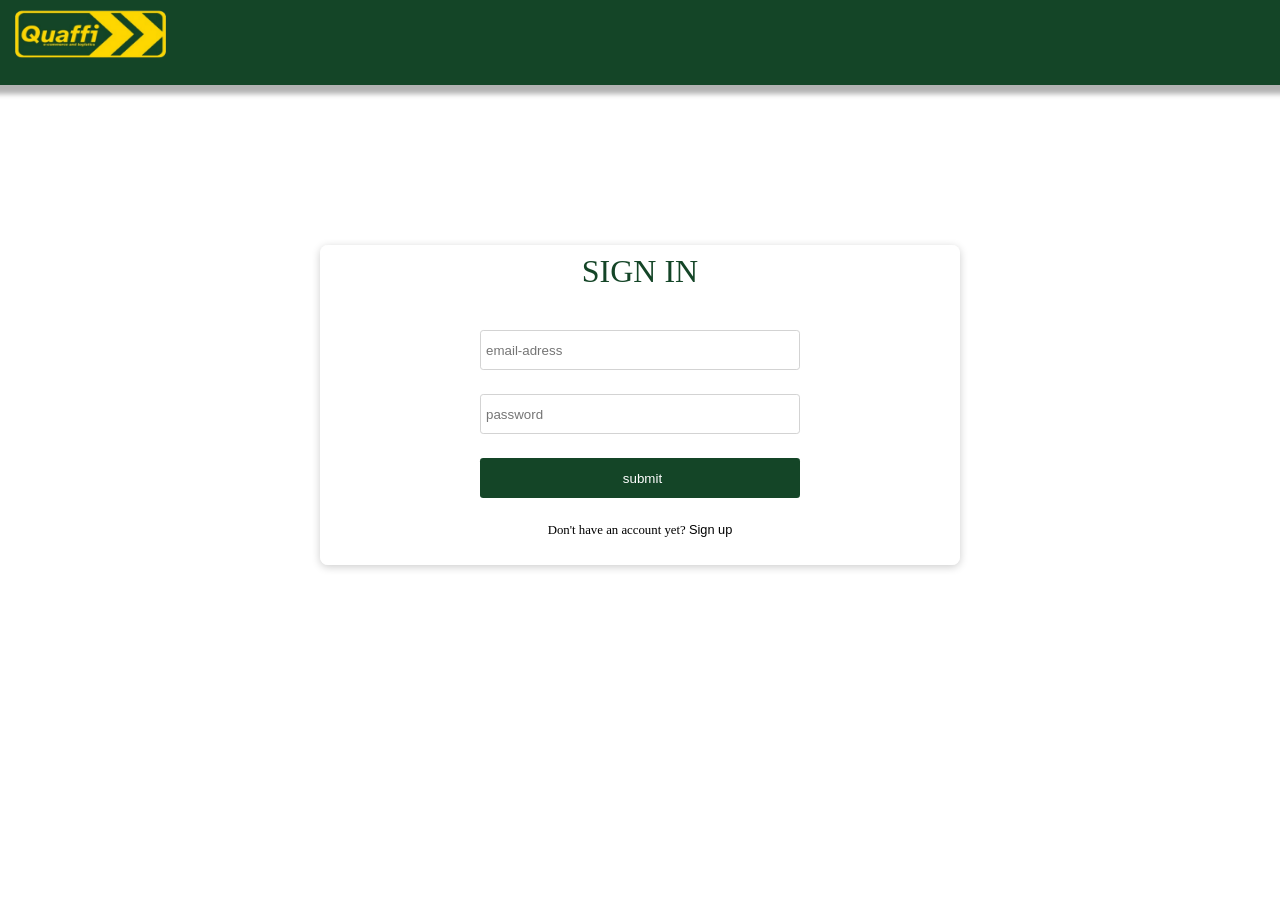
<file: index.html>
<!DOCTYPE html>
<html lang="en">
<head>
    <meta charset="UTF-8">
    <meta name="viewport" content="width=device-width, initial-scale=1.0">
    <title>Sign in | Quaffi logistics</title>
    <link rel="stylesheet" href="styles/index.css   ">
    <link rel="preconnect" href="https://fonts.googleapis.com">
<link rel="preconnect" href="https://fonts.gstatic.com" crossorigin>
<link href="https://fonts.googleapis.com/css2?family=Geologica:wght@100..900&display=swap" rel="stylesheet">
</head>
<body>
<header class="header">
    <div class="logo">
        <img src="assets/Images/20240501_092216.png" width="181"  height="92">
    </div>
</header>
<center>
    <div class="container">
        <div class="cover">
        <div class="top">SIGN IN</div>
        <form action="" method="post" class="login-form">
            <input type="email" class="email-adress" placeholder="email-adress" required>
            <input type="password" class="password" placeholder="password" required>
            <input type="submit" value="submit" class="submit-btn">
        </form>
        <div class="change">Don't have an account yet? <button class="js-sign-up" onclick="changePage('Up');">Sign up</button></div>
    </div>
    </div>
<center>
</body>
<script src="scripts/change-page.js"></script> 
</html>
</file>
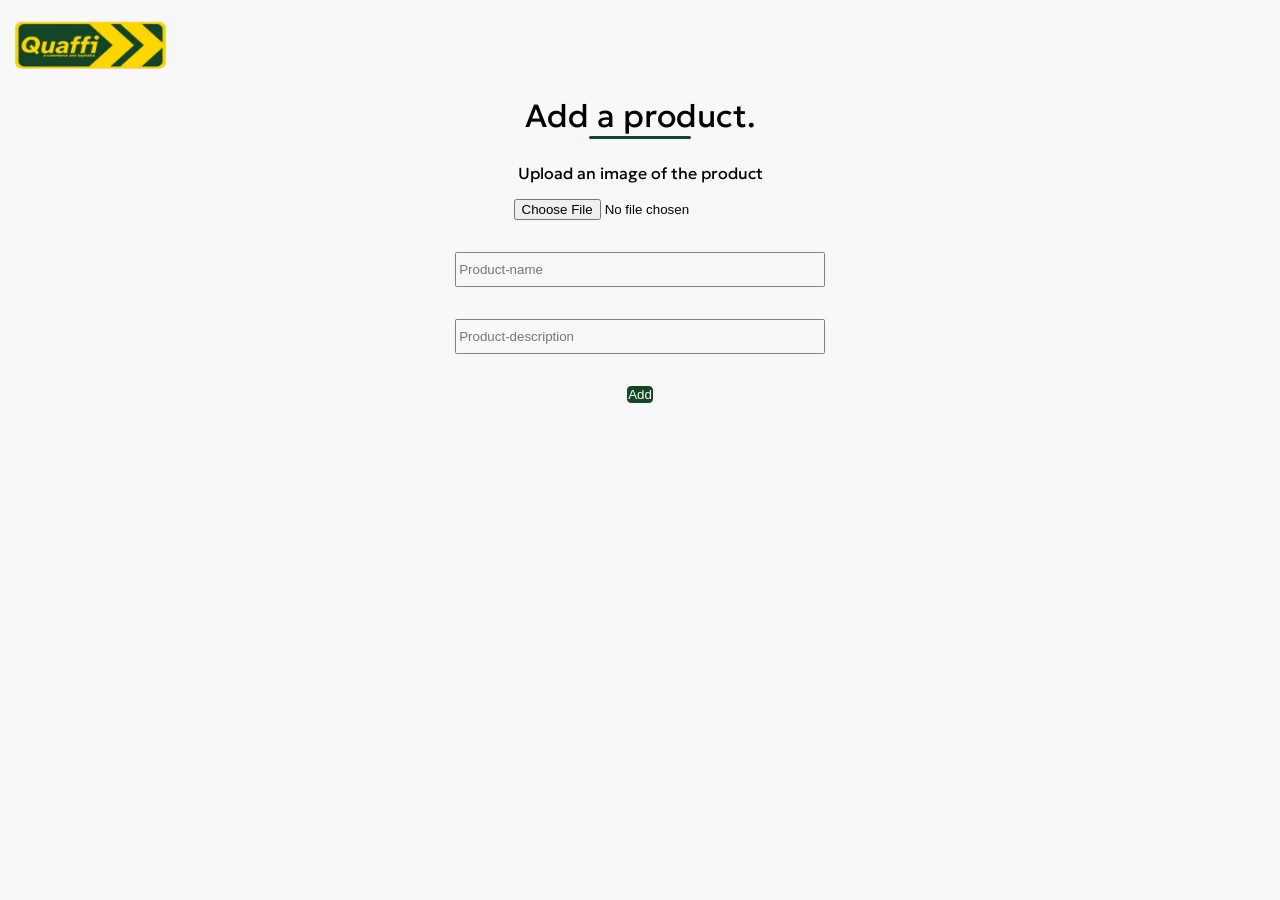
<file: add-products.html>
<!DOCTYPE html>
<html lang="en">
<head>
    <meta charset="UTF-8">
    <meta name="viewport" content="width=device-width, initial-scale=1.0">
    <title>Vendor | Add products | Quaffi logistics</title>
    <link rel="stylesheet" href="styles/add-products.css">
    <link rel="preconnect" href="https://fonts.googleapis.com">
<link rel="preconnect" href="https://fonts.gstatic.com" crossorigin>
<link href="https://fonts.googleapis.com/css2?family=Geologica:wght@100..900&display=swap" rel="stylesheet">
</head>
<body>
    <div class="logo">
        <img src="assets/Images/20240501_092216.png" width="181"  height="92">
    </div>
    <center>
        <div class="add">Add a product.</div>
        <hr class="hr">
    </center>

    <form action="" method="" class="form">
        <div class="tag">Upload an image of the product</div>
        <center>
        <input type="file" class="file" accept=".jpeg, .png, ">
        </center>
        <input type="text" class="product-name" placeholder="Product-name">
        <input type="text" class="description" placeholder="Product-description">
        <input type="submit" value="Add" class="add-btn">
    </form>
</body>
</html>
</file>
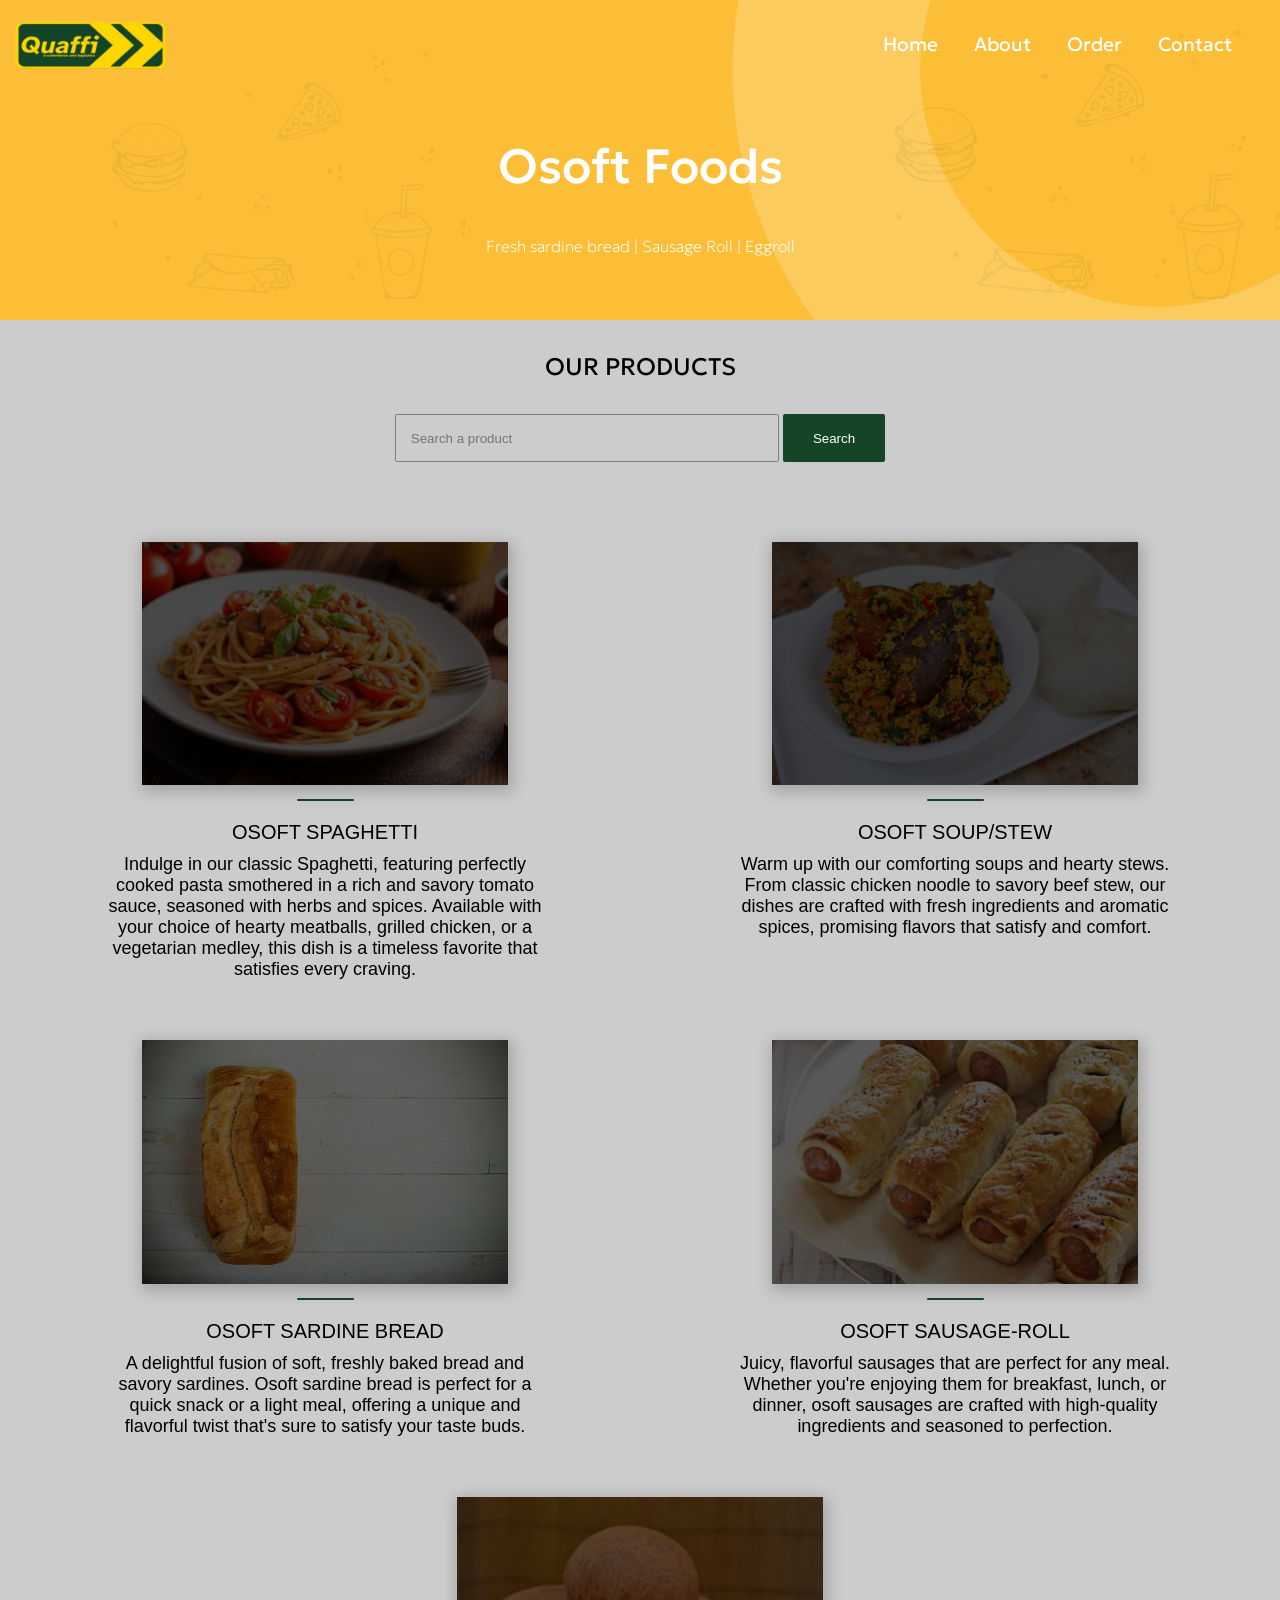
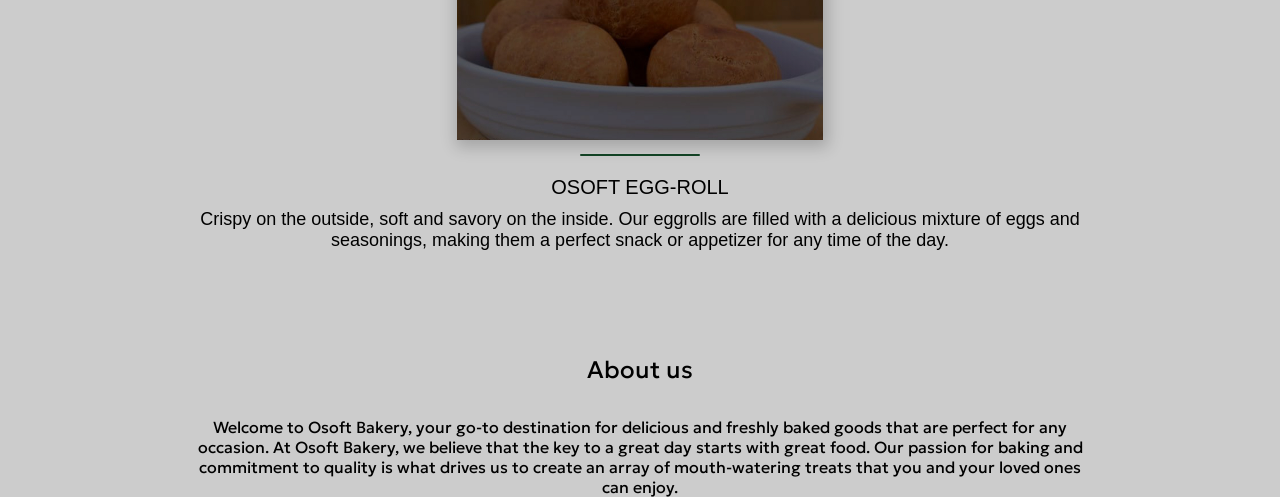
<file: home-admin.html>
<!DOCTYPE html>
<html lang="en">
<head>
    <meta charset="UTF-8">
    <meta name="viewport" content="width=device-width, initial-scale=1.0">
    <title>Home | Quaffi logistics</title>
    <link rel="stylesheet" href="styles/home.css">
    <link rel="preconnect" href="https://fonts.googleapis.com">
<link rel="preconnect" href="https://fonts.gstatic.com" crossorigin>
<link href="https://fonts.googleapis.com/css2?family=Geologica:wght@100..900&display=swap" rel="stylesheet">
</head>
<body>
    <div class="top">
        <div class="logo">
            <img src="assets/Images/20240501_092216.png" width="181"  height="92">
            <div class="nav">
                <a href="">Home</a>
                <a href="#about">About</a>
                <a href="">Order</a>
                <a href="">Contact</a>
            </div>
            <div class="osoft-sardine-bread">Osoft Foods</div>
            <div class="osoft">Fresh sardine bread | Sausage Roll | Eggroll</div>
        </div>
    </div>
    <center>
    <div class="products-container">
       <div class="our-products">OUR PRODUCTS</div> 
        <div class="search"><input type="search" class="search-box" placeholder="Search a product"></input> <input type="submit" value="Search" class="search-button"></input> </div>
        <div class="services">
            
    </div>
</center>

    <div class="about" id="about">
        <center>
       <div class="about-title">
        About us
       </div> 
       <div class="about-content">
        Welcome to Osoft Bakery, your go-to destination for delicious and freshly baked goods that are perfect for any occasion. At Osoft Bakery, we believe that the key to a great day starts with great food. Our passion for baking and commitment to quality is what drives us to create an array of mouth-watering treats that you and your loved ones can enjoy.
    </div>
    </center>
    </div>
</body>
<script src="scripts/render-products.js"></script>
</html>
</file>
<file: styles/index.css>
*{
    margin: 0;
    padding: 0;
    box-sizing: border-box;
}

 

.container{
    background-color: rgba(255, 255, 255, 0.8);
    /* padding: 10rem; */
    display: flex;
    width: 50%;
    /* justify-content: center; */
    /* align-items: center; */
    margin-top: 10rem;
    border-radius: .5rem;
    min-height: 20rem;
    flex-direction: column;
    box-shadow:0px 2px 8px 0px rgba(0, 0, 0, .2);
    transition: .6s ease-in-out;
}

.top{
    color: #144527;
    padding: .5rem;
    font-weight: 400;
    font-size: 2rem;
}

.email-adress{
    width:50%;
    height: 40px;
    /* margin-top:.5rem; */
    border: 1.5px solid lightgray;
    border-radius: .2rem ;
    text-indent: 5px;
    margin-bottom:1.5rem;
}

.password{
    width:50%;
    height: 40px;
    /* margin-top:.5rem; */
    border: 1.5px solid lightgray;
    border-radius: .2rem ;
    text-indent: 5px;
    margin-bottom:1.5rem;
}

.login-form{
    margin-top:2rem;
}

.submit-btn{
    width:50%;
    height: 40px;
    /* margin-top:.5rem; */
    border: 1.5px solid lightgray;
    border-radius: .2rem ;
    text-indent: 5px;
    /* margin-bottom:1rem; */
    background-color: #144527;
    color: white;
    border: none;
    cursor: pointer;
}

.submit-btn:hover{
    opacity: 0.8;
}

.change{
    font-weight: 100;
    font-size: .8rem;
    margin-top: 1.5rem;
    margin-bottom: 1rem;
}

.change button{
    font-weight: 100;
    font-size: .8rem;
    background-color: transparent;
    border: none;
    cursor: pointer;
}

.change button:hover{
    text-decoration: underline;
}


.margin{
    margin-top: 6rem;
}

.name{
    float: right;
    display: inline;
    padding: 1rem;
    font-size: 1.5rem;
}

@media all and (max-width: 920px) {
    .title {
        padding: 0;
        margin: 50px 20px;
    }
    .container {
        width: calc(100% - 40px);
        margin: 20px auto;
        /* color: red; */
        padding: 20px;
        height: fit-content;
    }
    .top {
        margin: 10px 0 0;
    }

    .email-adress, .password, .submit-btn{
        width: 100%;
    }
}

.header{
    background-color: #144527;
    margin-top: -1rem;
    box-shadow: 0px 1px 5px 8px rgba(0, 0, 0, 0.3);
}

.logo{
    /* padding: 10px ;*/
    padding-top: 5px;
}

.carousel-container {
    position: relative;
    width: 80%;
    max-width: 800px;
    overflow: hidden;
    margin: auto;
}

.carousel {
    display: flex;
    transition: transform 0.5s ease-in-out;
}

.carousel-inner {
    display: flex;
    width: 100%;
}

.carousel-item {
    min-width: 100%;
    box-sizing: border-box;
}

.carousel img {
    width: 100%;
    display: block;
}

.carousel-caption {
    position: absolute;
    bottom: 10px;
    left: 10px;
    background: rgba(0, 0, 0, 0.5);
    color: white;
    padding: 10px;
    border-radius: 5px;
}

.carousel-control {
    position: absolute;
    top: 50%;
    transform: translateY(-50%);
    background-color: rgba(0, 0, 0, 0.5);
    color: white;
    border: none;
    padding: 10px;
    cursor: pointer;
    z-index: 1;
}

.carousel-control.prev {
    left: 10px;
}

.carousel-control.next {
    right: 10px;
}
</file>
<file: styles/add-products.css>
*{
    padding: 0;
    margin: 0;
    box-sizing: border-box;
}

body{
    background-color: #f8f8f8;
    font-family: 'geologica', sans-serif;
}

.add{
    font-size: 2rem;
}

.hr{
    width: 8%;
    height: 2.5px;
    background-color: #144527;
    border: none;
    border-radius: 2rem;
}

.form{
    display: flex;
    align-items: center;
    flex-direction: column;
    padding: 1.5rem;
}

.form input{
    margin: 1rem;
}

.product-name, .description{
    width: 30%;
    height: 2.2rem;
    background-color: transparent;
    border: 1px solid gray;
    border-radius: .1rem;
    text-indent: 3px;
}

.add-btn{
    background-color:#144527;
    border: 1px solid #144527;
    color: white;
    border-radius: 4px;
    transition: .5s ease-in-out;
}

.add-btn:hover{
    background-color: transparent;
    color: #144527;
}
</file>
<file: styles/home.css>
*{
    margin: 0;
    padding: 0;
    box-sizing: border-box;
}

html{
    scroll-behavior: smooth;
}

body{
    background-color:#cccccc;
    font-family: 'geologica', sans-serif;
}

.top{
    background-image: url(../assets/Images/home_top.png);
    background-size:100%;
    width: 100%;
    background-repeat: no-repeat;
    background-color: #0e0e0e;
    padding: 160px 0;
    position: relative;
    overflow: hidden;
    z-index: 1;
    background-size: cover;
    background-position: center;
    background-repeat: no-repeat;
}

.logo{
    margin: -160px 0;
}

.nav{
    float: right;
    margin: 2rem;
}

.nav a{
    color: white;
    text-decoration: none;
    padding: 1rem;
    padding-top: .5rem;
    padding-bottom: .5rem;
    font-size: 1.2rem;
    transition: .7s ease-in-out;
}

.nav a:hover{
    opacity: 0.8;
    background-color: tomato;
}

.osoft-sardine-bread{
    text-align: center;
    color: white;
    font-weight: 500;
    font-size: 3rem;
    padding: 2.5rem;
}

.osoft{
    color: white;
    text-align: center;
    font-weight: 100;
    
}



.home{ 
    background-size:100%;
    width: 100%;
    height:100vh;
    background-repeat: no-repeat;
    transition: background-image 4s ease-in-out;

}

.each{
    animation: show-text 4s ease-in-out;
}

@keyframes show-text{
    0%{
        opacity: 0;
    }

    100%{
        opacity: 1;
    }
}



.main{
    text-align: center;
    color: white;
    margin-top: 0;
    padding-top:15%;
}

.welcome{
    font-family:'Roboto regular', sans-serif;
    font-size:100%;
}



.note{
    display: block;
    margin-top:2%;
    font-size:4rem;
    font-family:'Roboto light', sans-serif;
}

.bold-note{
    display: block;
    font-family:'Roboto regular', sans-serif ;
}

.book{
    background-color: #56b665;
    text-decoration: none;
    color: white;
    padding: 15px;
    border-radius:100px;
    padding-left: 50px;
    padding-right:50px;
    font-size:18px;
    transition: 0.4s;
}

.book:hover{
    background-color: transparent;
    border: 2px solid white;
    backdrop-filter: blur(10px);
}

.book-online{
    margin-top:8%;
}

.whatsapp{
    padding: 20px;
    float: right;
    position: fixed;
}

.mayo-mos{
    width: 326.4;
    height: 184.4; 
    margin-top: 0;  
    padding-top: 0;
    margin-top: 5px;
    margin-left: 10px;
}

.head{
    text-align: center;
    margin-top: 5%;
    font-size:30px;
    font-family: 'Roboto regular', sans-serif;
    font-weight: bold;
    width: 100%;
}

hr{
    width: 10%;
    height: 2px;
    background-color: #144527;
    border: none;
    border-radius: 100px;
    margin-top: 10px;
}

.content{
    display: flex;
    align-items: center;
    width:70vw;
    justify-content: center;
    place-items: center;
    text-align: center;
    margin-top: 3%;
}

.container{
    display: flex;
    justify-content: space-around;
    margin-top: 20px;
}

.container-content{
    width: 30%;
    padding: 20px;
    margin-top: 20px;
}

.reasons{
    text-align: center;
}

.title{
    font-family: 'Roboto regular', sans-serif;
    font-weight: bold;
    margin-bottom: 10px;
    margin-top: 5px;
    font-weight: 400;
    font-size: 20px;
}

.footer{
    background-color: #343C3E;
    color: #b3aeae;
    /* padding:5%; */
    width: 100%;
}

.each-service{
    position: relative;
    width: 50%;
    flex: 1 1 calc(33.333% - 20px); 
    padding: 20px;
     
    border-radius: 5px;
    box-sizing: border-box;
}

.our-services{
    margin-top:10%;
}
.services-rule{
    height:3px;
}

.services{
    margin-top:40px;
    display: flex;
    justify-content: space-around;
    flex-wrap: wrap;
    gap: 20px; /* Adjust the gap between items as needed */
    padding: 20px;
}

.service-img{
    height: auto;
    opacity: 1;
    transition: .7s ease;
    backface-visibility: hidden;
    transition:transform .4s ease;
    background-color: black;
    box-shadow: 2px 4px 15px 3px rgba(0, 0, 0, 0.2);
    width:365.1px;
    height:243.4px;
}


.middle{
    transition: .7s ease;
    opacity: 0;
    position: absolute;
    top: 40%;
    left: 50%;
    transform: translate(-50%, -50%);
    -ms-transform: translate(-50%, -50%);
}

.button{
    text-decoration: none;
    color: white;
    font-size: 16px;
    padding: 12px 30px;
    border: 1px solid #144527;
    border-radius: 100px;
    transition: .4s ease;
    background-color: transparent;
}

.button a{
    color: white;
    text-decoration: none;
}

.button:hover{
    background-color: #144527;
    border: none;
    
}


.button a:hover .service-img{
    transform: scale(1.1);
}

.each-service:hover .service-img{
    opacity: 0.8;
}

.each-service:hover .middle{
    opacity: 1;
}

.service-img:hover{
    transform: scale(1.1);
}

.description{
    font-size: 18px;
    font-family:'Roboto thin', sans-serif;
    width: 80%;
}

.service-description{
    margin-top: 20px;
}

.see-more{
    background-color: #56b665;
    text-decoration: none;
    color: white;
    padding: 15px;
    border-radius:100px;
    width: 100px;
    padding-left: 50px;
    padding-right:50px;
    font-size:18px;
    transition: 0.4s;
}

.see-more:hover{
    background-color: transparent;
    border: 2px solid #56b665;
}

.see-more-button{
    margin-top: 5%;
    margin-bottom: 3%;
}

.footer-container{
    display: flex;
    justify-content: space-evenly;
}

.footer-title{
    font-family:'Roboto light', sans-serif;
    font-weight: bold;
    margin-top: 5%;
}

.footer-about-us, .footer-services, .footer-contact-info{
    text-align:left;
    width: 30%;
    padding-top: 2%;
}

.footer-services{
    margin-left: 10%;
}

.footer-each-service{
    line-height:300%;
    margin-top:3%;
}

.footer-listed:hover{
    color: white;
}

.location-white{
    display: none;
}

.phone-white{
    display: none;
}

.location-info{
    display: inline;
}

.phone-number{
    display: inline;
}

.location:hover .location-info{
    color: white;
    display: inline;
}

.location:hover .location-white{
    display: inline;
}

.location:hover .location-normal{
    display: none;
}

.phone:hover .phone-number{
    color: white;
    display: inline;
}

.phone:hover .phone-white{
    display: inline;
}

.phone:hover .phone-normal{
    display: none;
}

.mail:hover .mail-white{
    display: inline;
}

.mail:hover .mail-info{
    display: inline;
    color: white;
}

.mail:hover .mail-normal{
    display: none;
}

.mail-white{
    display: none;
}

.footer-contact-info{
    width: 35%;
}


.contact-container{
     line-height:300%;
     margin-top:5%;
}

.location{
    display: grid;
}

.mail{
    display:grid;
}

.phone{
    display: grid;
}

.time{
    display: grid;
}

.time-white{
    display: none;
}

.time:hover .time-normal{
    display: none;
}

.time:hover .time-white{
    display:inline;
}

.time:hover .time-info{
    display:inline;
    color: white;
}

.learn-more{
    background-color:#414849;
    text-decoration: none;
    color: white;
    width: 50%;
    border-radius:100px;
    height: 45px;
    padding-top: 3%;
    padding-left:13%;
    font-size:18px;
    transition: 0.4s;
    display: block;
    margin-top:7%;
}

.learn-more:hover{
    background-color:#56b665;
}

.about-info{
    margin-top: 5%;
}

.contact-platform{
    margin-top: 5%;
    display: flex;
    justify-content:space-around;
    width: 15%;
}

.platform{
    background-color:#414849;
    border-radius: 25px;
    width: 50px;
    height: 50px;
    padding: 10px;
    transition:.4s ease;
}

.platform:hover{
    background: #56b665;
}

.fixed-head{
    display:block;
}

@media(max-width:714px){
   .main{
    padding-top: 10%;
   }
}

.hamburger{
    position: relative;
    width:30px;
    cursor: pointer;
    border-radius: 20px;
    background: none;
    border: none;
    float: right;
    z-index: 100;
    margin-top:15px;
    margin-right:3%;
    display: none;
}

.hamburger .bar, .hamburger::after, .hamburger::before{ 
    content:'';
    display: block;
    width:100%;
    height: 5px;
    background-color:white;
    margin: 6px 0px;
    transition: 0.4s;
    background-color: #56b665;
    border-radius: 5px;
}

.hamburger.is-active:before{
    transform: rotate(-45deg) translate(-8px, 6px);
    background-color: white;
}

.hamburger.is-active:after{
    transform: rotate(45deg) translate(-9px, -8px);
    background-color: white;
}

.hamburger.is-active .bar{
    opacity: 0;
}

.mobile-nav{
    display:none;
    width:50%;
    position: fixed;
    top: 0;
    left:100%; 
    margin: 0;
    z-index:98;
    background-color: #56b665; 
    margin-left:50%;
    min-height:100vh;
    padding:15%;
    padding-top:30%;
    transition: 0.4s ease;
}

.mobile-nav.is-active{
    left: 0;
}
.mobile-nav button{
    display: block;
    text-align: center;
    margin-bottom:16px;
    width: fit-content;
    padding: 12px 16px;
    background-color:transparent;
    border: none;
    margin:0 auto;
    cursor: pointer;
    margin-top:30px;
}

.mobile-nav a {
    text-decoration: none;
    color: white;
}

.our-products{
    font-size: 1.5rem;
    padding: 2rem;
}

.search-box{
    width: 30%;
    height: 3rem;
    background-color: transparent;
    border: 1.5px solid gray;
    text-indent: 15px;
    border-radius: 2px;
}

.search-button{
    width: 8%;
    height: 3rem;
    background-color: #144527;
    border-radius: 2px;
    color: white;
    cursor: pointer;
    border: none;
}

.search-button:hover{
    opacity: 0.8;
}

.about{
    margin-top: 2rem;
}

.about-title{
    font-size: 1.5rem;
    padding: 2rem;
}

.about-content{
    text-align: center;
    width: 70%;
}
</file>
